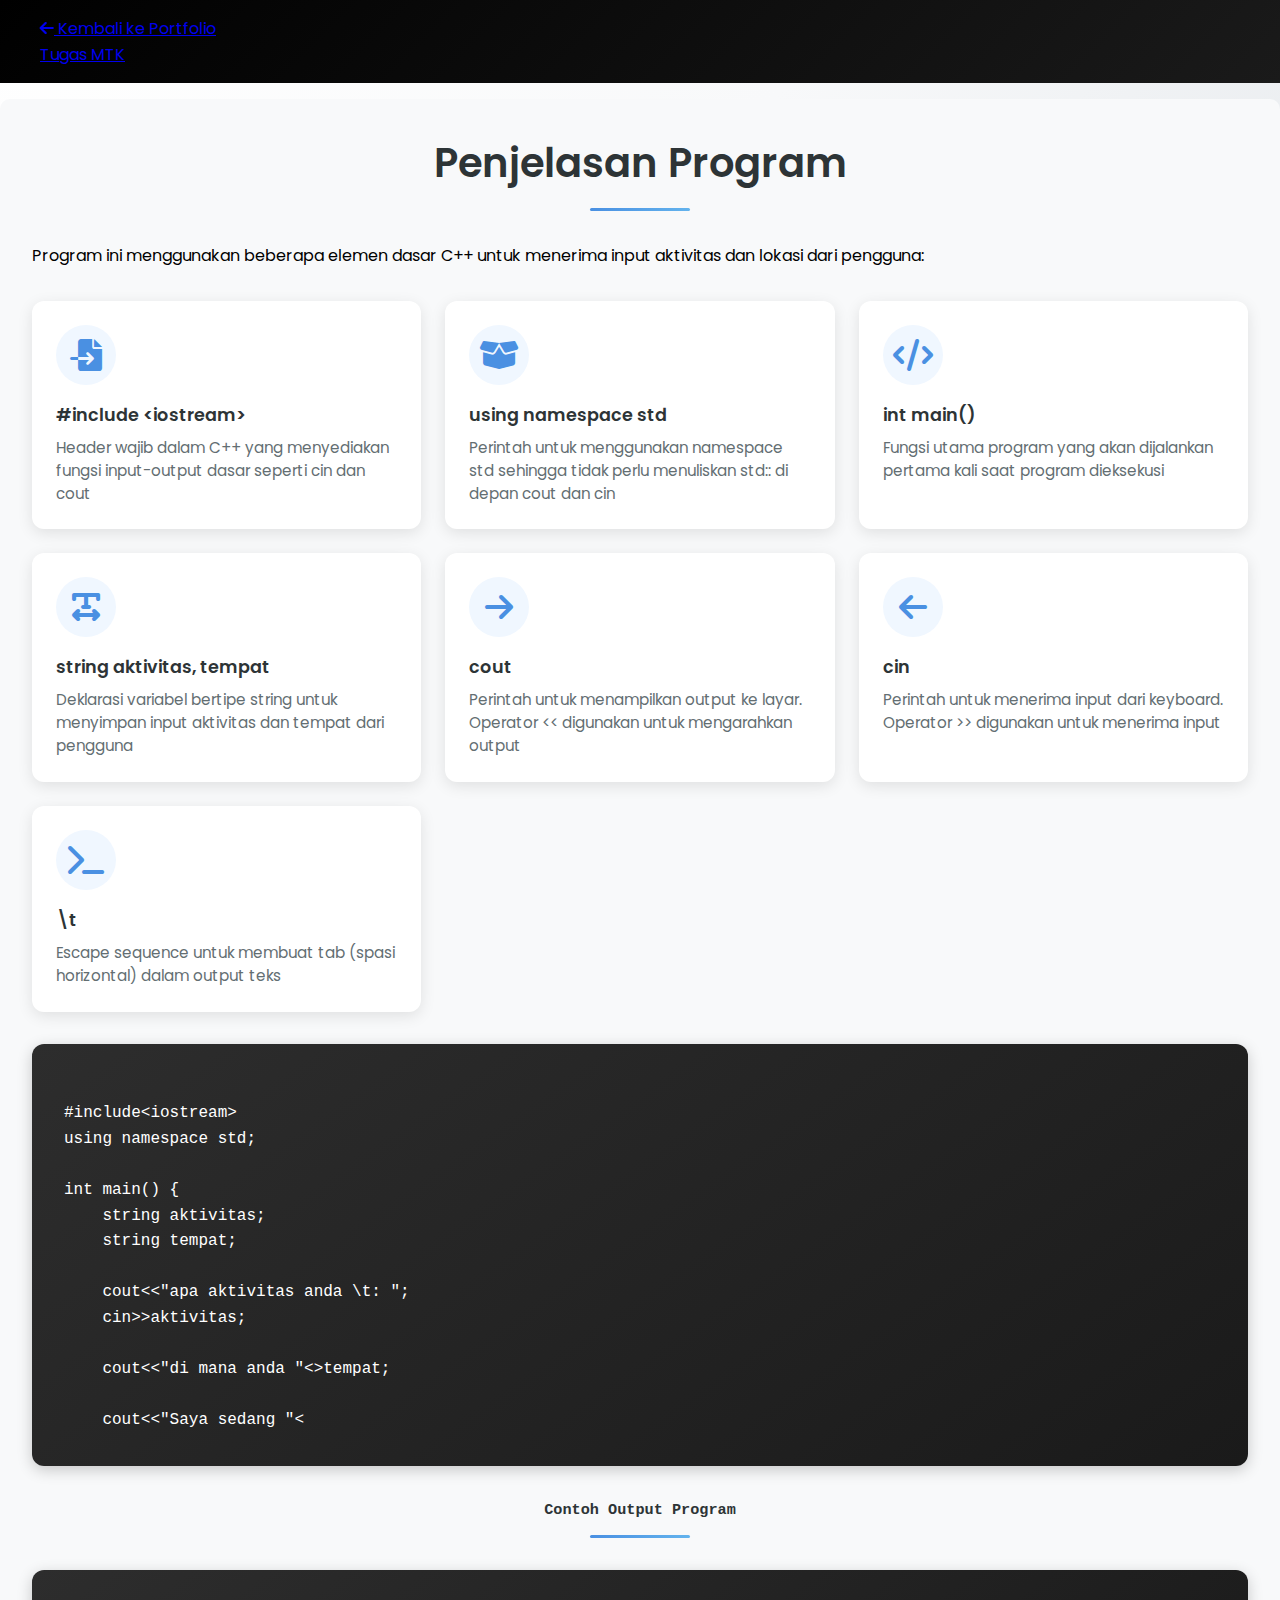
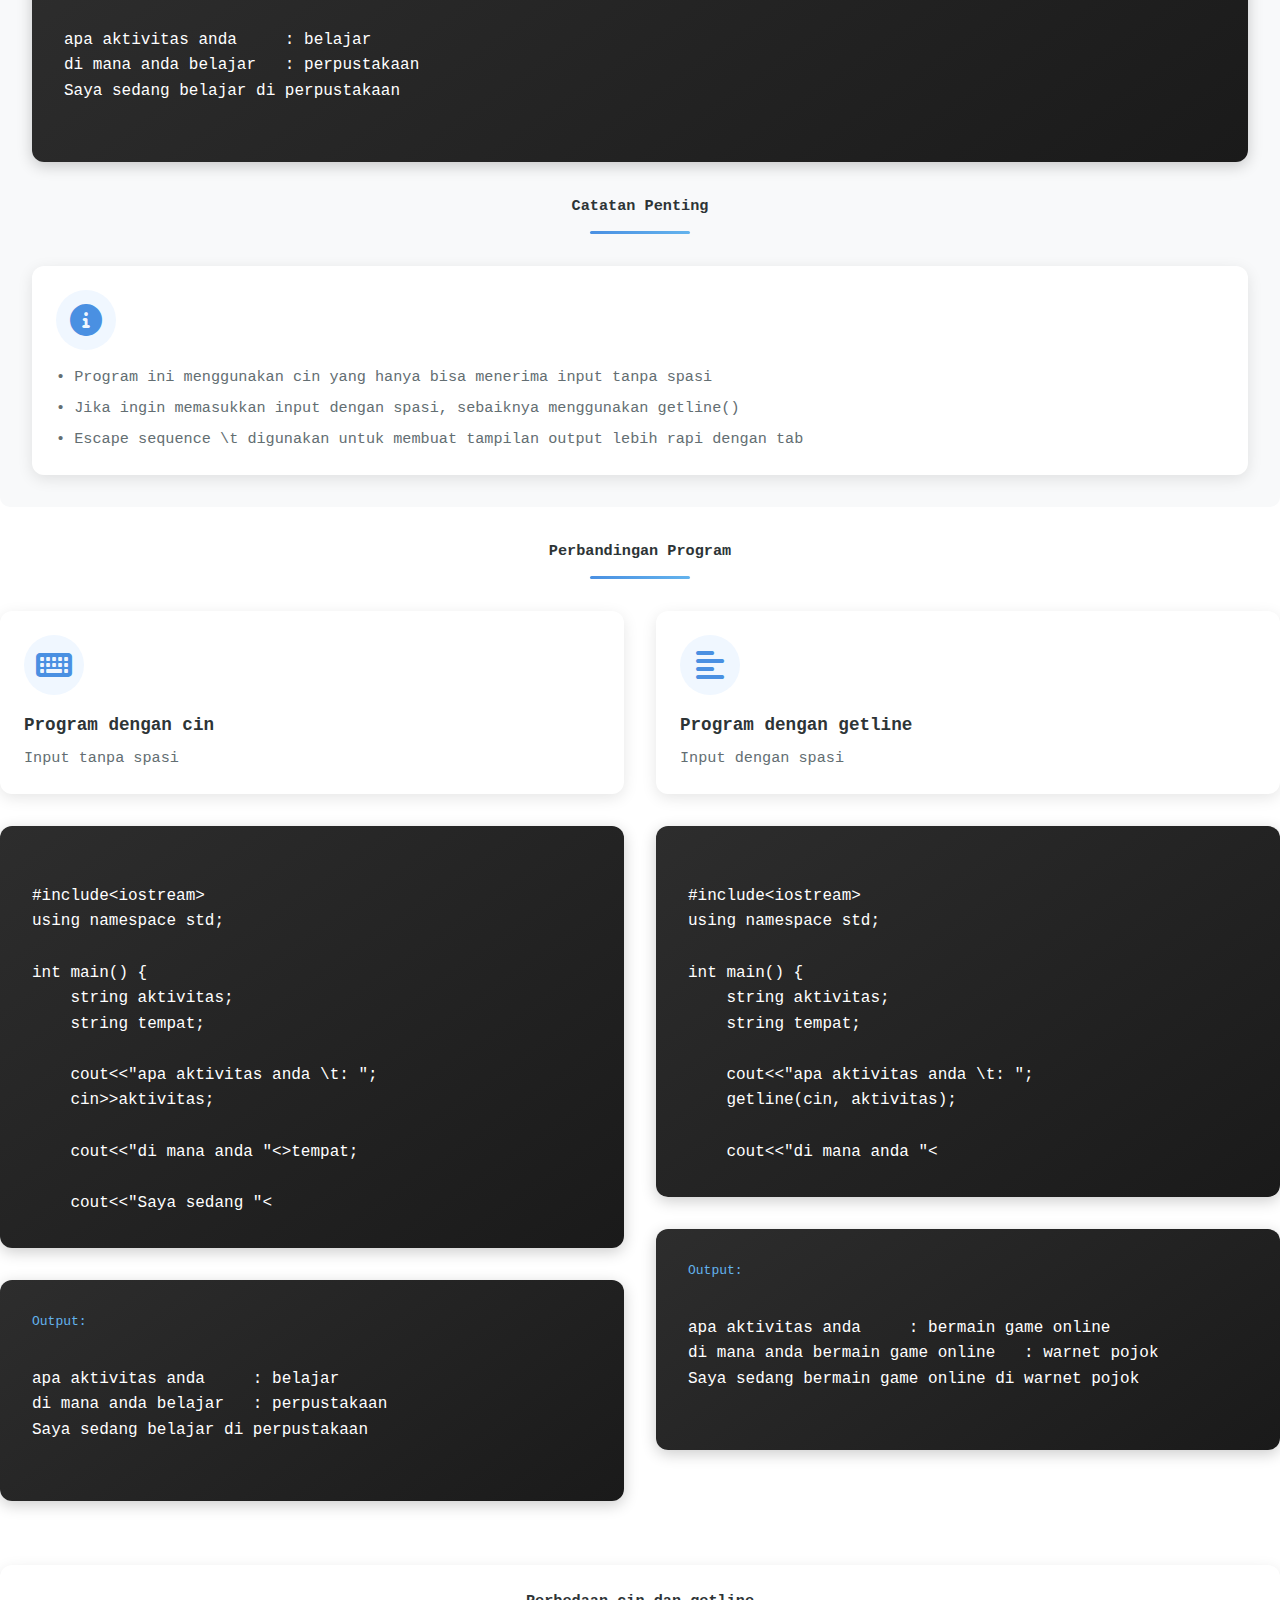
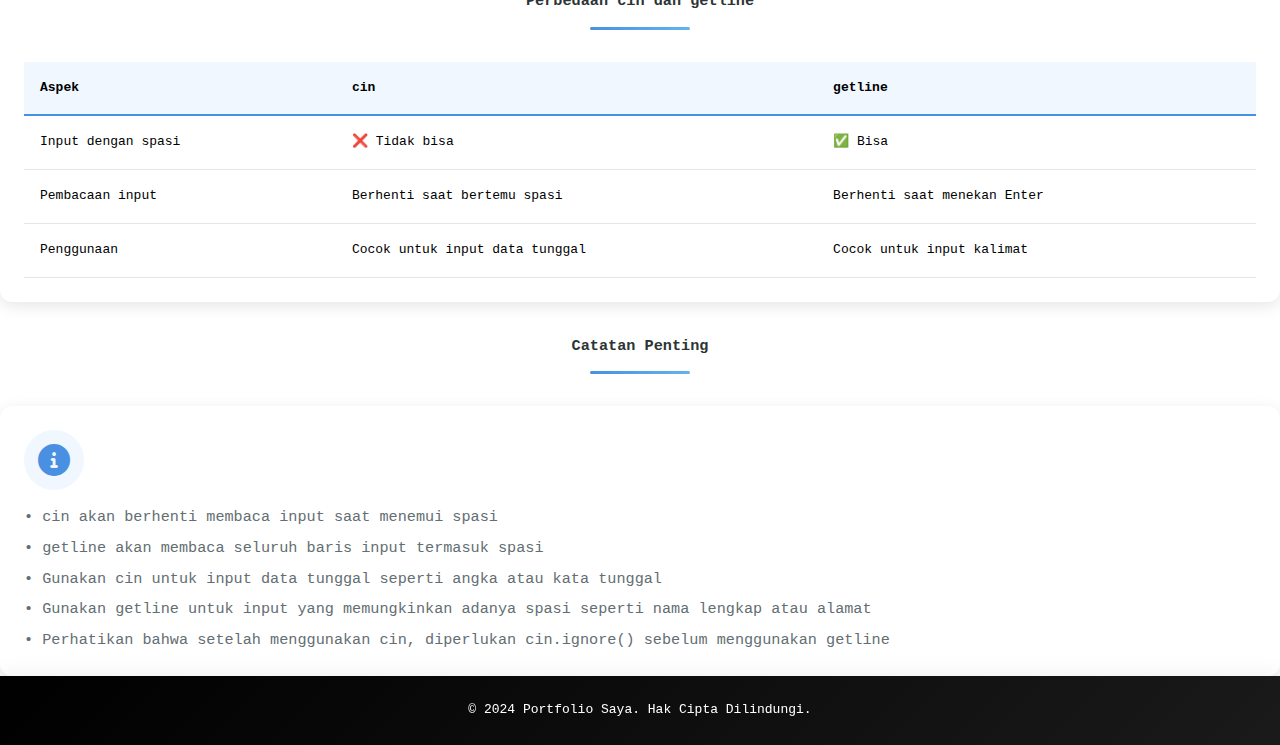
<file: aktivitas.html>
<!DOCTYPE html>
<html lang="id">
<head>
    <meta charset="UTF-8">
    <meta name="viewport" content="width=device-width, initial-scale=1.0">
    <title>Program Aktivitas - Portfolio</title>
    <link rel="stylesheet" href="style.css">
    <link rel="stylesheet" href="https://cdnjs.cloudflare.com/ajax/libs/font-awesome/6.0.0/css/all.min.css">
    <style>
        .code-explanation {
            margin: 2rem 0;
            padding: 2rem;
            background: #f8f9fa;
            border-radius: 10px;
        }
        
        .code-block {
            background: linear-gradient(145deg, #2d2d2d, #1a1a1a);
            color: #fff;
            padding: 2rem;
            border-radius: 12px;
            overflow-x: auto;
            margin: 2rem 0;
            box-shadow: 0 4px 15px rgba(0, 0, 0, 0.2);
        }
        
        .code-block code {
            font-family: 'Fira Code', monospace;
            line-height: 1.6;
        }
        
        .element-list {
            margin-top: 2rem;
            display: grid;
            grid-template-columns: repeat(auto-fit, minmax(300px, 1fr));
            gap: 1.5rem;
        }
        
        .element-card {
            background: white;
            border-radius: 12px;
            padding: 1.5rem;
            box-shadow: 0 4px 15px rgba(0, 0, 0, 0.1);
            transition: transform 0.3s ease, box-shadow 0.3s ease;
        }
        
        .element-card:hover {
            transform: translateY(-5px);
            box-shadow: 0 6px 20px rgba(0, 0, 0, 0.15);
        }
        
        .element-icon {
            font-size: 2rem;
            margin-bottom: 1rem;
            color: #4a90e2;
            background: #f0f7ff;
            width: 60px;
            height: 60px;
            border-radius: 50%;
            display: flex;
            align-items: center;
            justify-content: center;
        }
        
        .element-title {
            font-size: 1.1rem;
            font-weight: 600;
            margin-bottom: 0.5rem;
            color: #2d3436;
        }
        
        .element-desc {
            color: #636e72;
            font-size: 0.95rem;
            line-height: 1.5;
        }
        
        .section-title {
            text-align: center;
            margin-bottom: 2rem;
            color: #2d3436;
            position: relative;
            padding-bottom: 1rem;
        }
        
        .section-title::after {
            content: '';
            position: absolute;
            bottom: 0;
            left: 50%;
            transform: translateX(-50%);
            width: 100px;
            height: 3px;
            background: linear-gradient(90deg, #4a90e2, #63b3ed);
            border-radius: 3px;
        }
    </style>
</head>
<body>
    <header>
        <nav>
            <a href="index.html" class="back-button">
                <i class="fas fa-arrow-left"></i> Kembali ke Portfolio
            </a>
            <div class="nav-links">
                <a href="mtk.html">Tugas MTK</a>
            </div>
        </nav>
    </header>

    <main>
        <h1 class="section-title">Program Aktivitas</h1>
        
        <div class="code-explanation">
            <h2 class="section-title">Penjelasan Program</h2>
            <p>Program ini menggunakan beberapa elemen dasar C++ untuk menerima input aktivitas dan lokasi dari pengguna:</p>
            
            <div class="element-list">
                <div class="element-card">
                    <div class="element-icon">
                        <i class="fas fa-file-import"></i>
                    </div>
                    <div class="element-title">#include &lt;iostream&gt;</div>
                    <div class="element-desc">Header wajib dalam C++ yang menyediakan fungsi input-output dasar seperti cin dan cout</div>
                </div>

                <div class="element-card">
                    <div class="element-icon">
                        <i class="fas fa-box-open"></i>
                    </div>
                    <div class="element-title">using namespace std</div>
                    <div class="element-desc">Perintah untuk menggunakan namespace std sehingga tidak perlu menuliskan std:: di depan cout dan cin</div>
                </div>

                <div class="element-card">
                    <div class="element-icon">
                        <i class="fas fa-code"></i>
                    </div>
                    <div class="element-title">int main()</div>
                    <div class="element-desc">Fungsi utama program yang akan dijalankan pertama kali saat program dieksekusi</div>
                </div>

                <div class="element-card">
                    <div class="element-icon">
                        <i class="fas fa-text-width"></i>
                    </div>
                    <div class="element-title">string aktivitas, tempat</div>
                    <div class="element-desc">Deklarasi variabel bertipe string untuk menyimpan input aktivitas dan tempat dari pengguna</div>
                </div>

                <div class="element-card">
                    <div class="element-icon">
                        <i class="fas fa-arrow-right"></i>
                    </div>
                    <div class="element-title">cout</div>
                    <div class="element-desc">Perintah untuk menampilkan output ke layar. Operator << digunakan untuk mengarahkan output</div>
                </div>

                <div class="element-card">
                    <div class="element-icon">
                        <i class="fas fa-arrow-left"></i>
                    </div>
                    <div class="element-title">cin</div>
                    <div class="element-desc">Perintah untuk menerima input dari keyboard. Operator >> digunakan untuk menerima input</div>
                </div>

                <div class="element-card">
                    <div class="element-icon">
                        <i class="fas fa-terminal"></i>
                    </div>
                    <div class="element-title">\t</div>
                    <div class="element-desc">Escape sequence untuk membuat tab (spasi horizontal) dalam output teks</div>
                </div>
            </div>

            <div class="code-block">
                <pre><code>
#include&lt;iostream&gt;
using namespace std;
 
int main() {
    string aktivitas;
    string tempat;
    
    cout<<"apa aktivitas anda \t: ";
    cin>>aktivitas;
    
    cout<<"di mana anda "<<aktivitas<<"\t: ";
    cin>>tempat;
    
    cout<<"Saya sedang "<<aktivitas<<" di "<<tempat;
}
                </code></pre>
            </div>

            <div style="margin-top: 2rem;">
                <h3 class="section-title">Contoh Output Program</h3>
                <div class="code-block" style="background: linear-gradient(145deg, #2d2d2d, #1a1a1a);">
                    <pre><code>
apa aktivitas anda     : belajar
di mana anda belajar   : perpustakaan
Saya sedang belajar di perpustakaan
                    </code></pre>
                </div>
            </div>

            <div style="margin-top: 2rem;">
                <h3 class="section-title">Catatan Penting</h3>
                <div class="element-card">
                    <div class="element-icon">
                        <i class="fas fa-info-circle"></i>
                    </div>
                    <div class="element-desc">
                        <ul style="list-style-type: none; padding: 0;">
                            <li style="margin-bottom: 0.5rem;">• Program ini menggunakan cin yang hanya bisa menerima input tanpa spasi</li>
                            <li style="margin-bottom: 0.5rem;">• Jika ingin memasukkan input dengan spasi, sebaiknya menggunakan getline()</li>
                            <li>• Escape sequence \t digunakan untuk membuat tampilan output lebih rapi dengan tab</li>
                        </ul>
                    </div>
                </div>
            </div>
        </div>

        <div style="margin-top: 2rem;">
            <h3 class="section-title">Perbandingan Program</h3>
            
            <div style="display: grid; grid-template-columns: 1fr 1fr; gap: 2rem;">
                <!-- Program dengan cin -->
                <div>
                    <div class="element-card" style="margin-bottom: 1rem;">
                        <div class="element-icon">
                            <i class="fas fa-keyboard"></i>
                        </div>
                        <div class="element-title">Program dengan cin</div>
                        <div class="element-desc">Input tanpa spasi</div>
                    </div>
                    
                    <div class="code-block">
                        <pre><code>
#include&lt;iostream&gt;
using namespace std;
 
int main() {
    string aktivitas;
    string tempat;
    
    cout<<"apa aktivitas anda \t: ";
    cin>>aktivitas;
    
    cout<<"di mana anda "<<aktivitas<<"\t: ";
    cin>>tempat;
    
    cout<<"Saya sedang "<<aktivitas<<" di "<<tempat;
}
                        </code></pre>
                    </div>
                    
                    <div class="code-block" style="background: linear-gradient(145deg, #2d2d2d, #1a1a1a);">
                        <p style="color: #63b3ed; margin: 0 0 0.5rem 0;">Output:</p>
                        <pre><code>
apa aktivitas anda     : belajar
di mana anda belajar   : perpustakaan
Saya sedang belajar di perpustakaan
                        </code></pre>
                    </div>
                </div>

                <!-- Program dengan getline -->
                <div>
                    <div class="element-card" style="margin-bottom: 1rem;">
                        <div class="element-icon">
                            <i class="fas fa-align-left"></i>
                        </div>
                        <div class="element-title">Program dengan getline</div>
                        <div class="element-desc">Input dengan spasi</div>
                    </div>
                    
                    <div class="code-block">
                        <pre><code>
#include&lt;iostream&gt;
using namespace std;
 
int main() {
    string aktivitas;
    string tempat;
    
    cout<<"apa aktivitas anda \t: ";
    getline(cin, aktivitas);
    
    cout<<"di mana anda "<<aktivitas<<"\t: ";
    getline(cin, tempat);
    
    cout<<"Saya sedang "<<aktivitas<<" di "<<tempat;
}
                        </code></pre>
                    </div>
                    
                    <div class="code-block" style="background: linear-gradient(145deg, #2d2d2d, #1a1a1a);">
                        <p style="color: #63b3ed; margin: 0 0 0.5rem 0;">Output:</p>
                        <pre><code>
apa aktivitas anda     : bermain game online
di mana anda bermain game online   : warnet pojok
Saya sedang bermain game online di warnet pojok
                        </code></pre>
                    </div>
                </div>
            </div>

            <!-- Tabel Perbandingan -->
            <div class="element-card" style="margin-top: 2rem;">
                <h3 class="section-title" style="margin-top: 0;">Perbedaan cin dan getline</h3>
                <table style="width: 100%; border-collapse: collapse; margin-top: 1rem;">
                    <thead>
                        <tr style="background: #f0f7ff;">
                            <th style="padding: 1rem; text-align: left; border-bottom: 2px solid #4a90e2;">Aspek</th>
                            <th style="padding: 1rem; text-align: left; border-bottom: 2px solid #4a90e2;">cin</th>
                            <th style="padding: 1rem; text-align: left; border-bottom: 2px solid #4a90e2;">getline</th>
                        </tr>
                    </thead>
                    <tbody>
                        <tr>
                            <td style="padding: 1rem; border-bottom: 1px solid #e1e8ed;">Input dengan spasi</td>
                            <td style="padding: 1rem; border-bottom: 1px solid #e1e8ed;">❌ Tidak bisa</td>
                            <td style="padding: 1rem; border-bottom: 1px solid #e1e8ed;">✅ Bisa</td>
                        </tr>
                        <tr>
                            <td style="padding: 1rem; border-bottom: 1px solid #e1e8ed;">Pembacaan input</td>
                            <td style="padding: 1rem; border-bottom: 1px solid #e1e8ed;">Berhenti saat bertemu spasi</td>
                            <td style="padding: 1rem; border-bottom: 1px solid #e1e8ed;">Berhenti saat menekan Enter</td>
                        </tr>
                        <tr>
                            <td style="padding: 1rem; border-bottom: 1px solid #e1e8ed;">Penggunaan</td>
                            <td style="padding: 1rem; border-bottom: 1px solid #e1e8ed;">Cocok untuk input data tunggal</td>
                            <td style="padding: 1rem; border-bottom: 1px solid #e1e8ed;">Cocok untuk input kalimat</td>
                        </tr>
                    </tbody>
                </table>
            </div>

            <!-- Catatan Penting -->
            <div style="margin-top: 2rem;">
                <h3 class="section-title">Catatan Penting</h3>
                <div class="element-card">
                    <div class="element-icon">
                        <i class="fas fa-info-circle"></i>
                    </div>
                    <div class="element-desc">
                        <ul style="list-style-type: none; padding: 0;">
                            <li style="margin-bottom: 0.5rem;">• cin akan berhenti membaca input saat menemui spasi</li>
                            <li style="margin-bottom: 0.5rem;">• getline akan membaca seluruh baris input termasuk spasi</li>
                            <li style="margin-bottom: 0.5rem;">• Gunakan cin untuk input data tunggal seperti angka atau kata tunggal</li>
                            <li style="margin-bottom: 0.5rem;">• Gunakan getline untuk input yang memungkinkan adanya spasi seperti nama lengkap atau alamat</li>
                            <li>• Perhatikan bahwa setelah menggunakan cin, diperlukan cin.ignore() sebelum menggunakan getline</li>
                        </ul>
                    </div>
                </div>
            </div>
        </div>
    </main>

    <footer>
        <p>&copy; 2024 Portfolio Saya. Hak Cipta Dilindungi.</p>
    </footer>
</body>
</html>
</file>
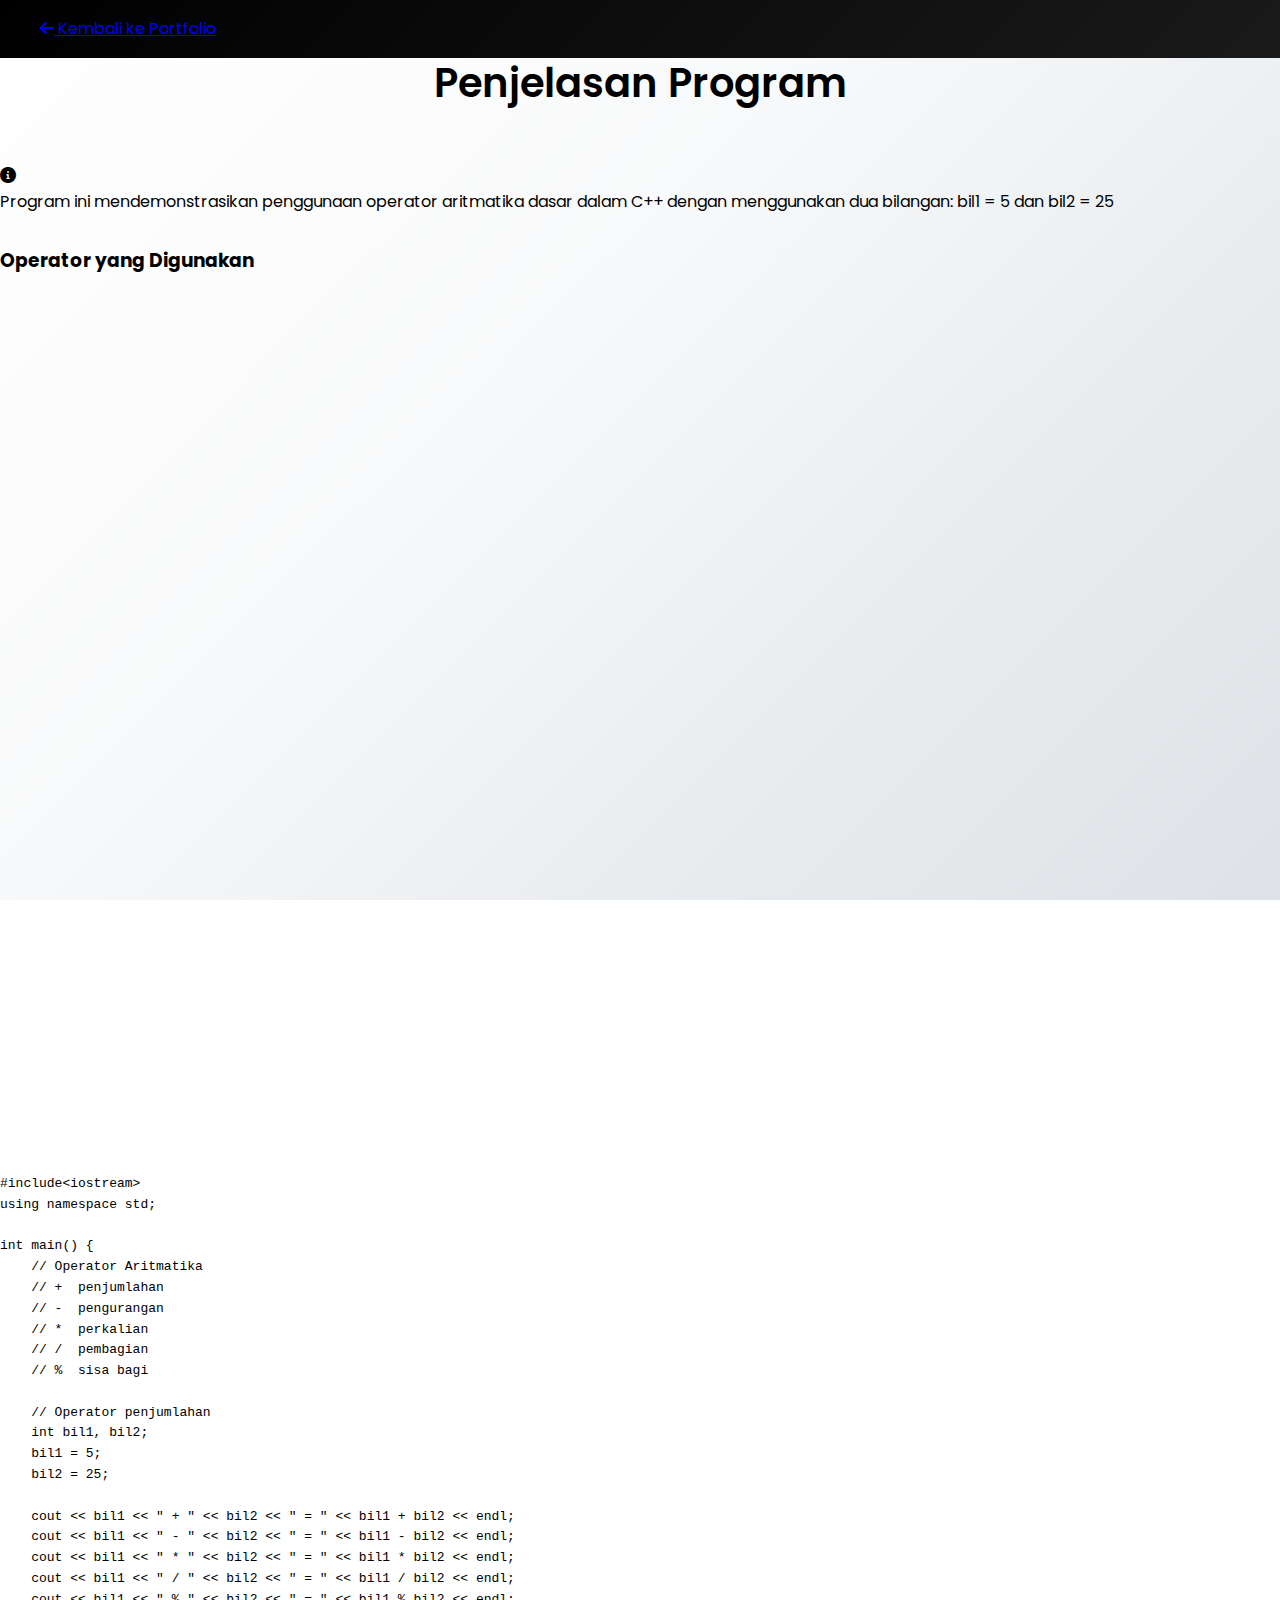
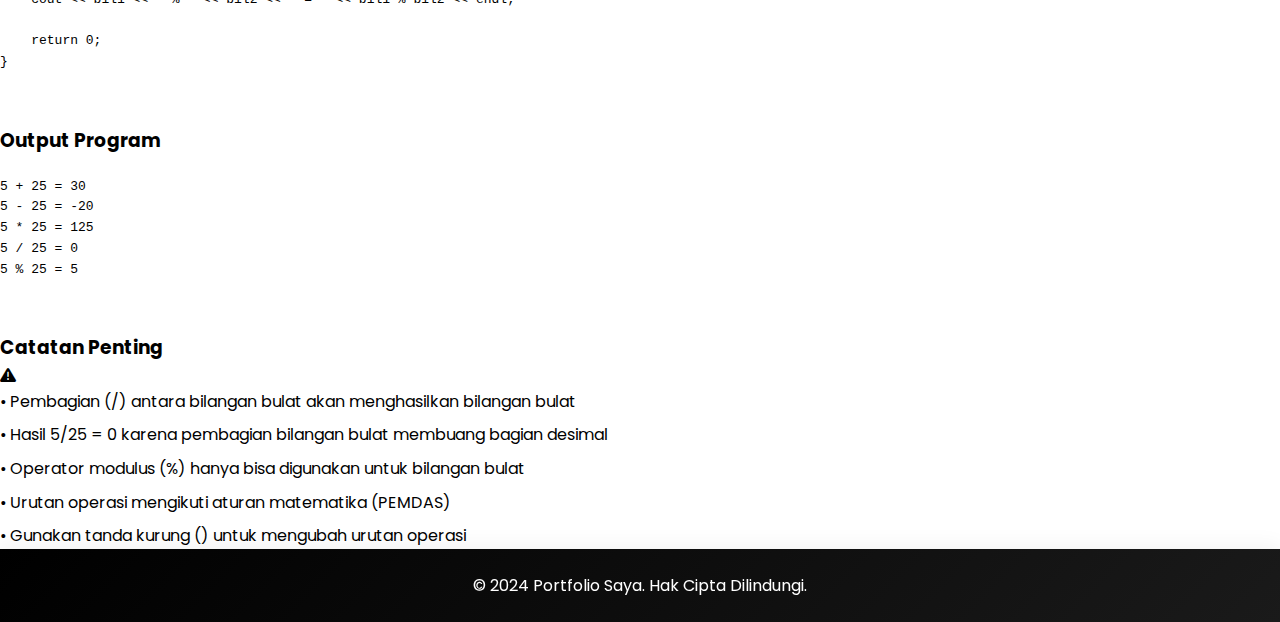
<file: operator.html>
<!DOCTYPE html>
<html lang="id">
<head>
    <meta charset="UTF-8">
    <meta name="viewport" content="width=device-width, initial-scale=1.0">
    <title>Operator Aritmatika - Portfolio</title>
    <link rel="stylesheet" href="style.css">
    <link rel="stylesheet" href="https://cdnjs.cloudflare.com/ajax/libs/font-awesome/6.0.0/css/all.min.css">
    <style>
        /* ... style yang sama seperti sebelumnya ... */
        
        .operator-section {
            display: grid;
            grid-template-columns: repeat(auto-fit, minmax(300px, 1fr));
            gap: 1.5rem;
            margin: 2rem 0;
        }
        
        .operator-card {
            background: white;
            border-radius: 15px;
            padding: 1.8rem;
            margin-bottom: 1rem;
            box-shadow: 0 4px 15px rgba(0, 0, 0, 0.1);
            transition: transform 0.3s ease, box-shadow 0.3s ease;
            position: relative;
            overflow: hidden;
        }
        
        .operator-card:hover {
            transform: translateY(-5px);
            box-shadow: 0 8px 25px rgba(0, 0, 0, 0.15);
        }
        
        .operator-card::before {
            content: '';
            position: absolute;
            top: 0;
            left: 0;
            width: 100%;
            height: 5px;
            background: linear-gradient(90deg, #4a90e2, #63b3ed);
        }
        
        .operator-symbol {
            font-size: 2.5rem;
            font-weight: bold;
            width: 70px;
            height: 70px;
            display: flex;
            align-items: center;
            justify-content: center;
            background: linear-gradient(145deg, #4a90e2, #63b3ed);
            color: white;
            border-radius: 50%;
            margin-bottom: 1rem;
            box-shadow: 0 4px 15px rgba(74, 144, 226, 0.3);
            transition: transform 0.3s ease;
        }
        
        .operator-card:hover .operator-symbol {
            transform: rotate(360deg);
        }
        
        .operator-info {
            padding: 1rem;
            background: #f8f9fa;
            border-radius: 12px;
            margin-top: 1rem;
        }
        
        .operator-title {
            font-size: 1.3rem;
            font-weight: 600;
            margin-bottom: 0.8rem;
            color: #2d3436;
            display: flex;
            align-items: center;
            gap: 0.5rem;
        }
        
        .operator-title i {
            color: #4a90e2;
            font-size: 1.1rem;
        }
        
        .operator-desc {
            color: #636e72;
            font-size: 1rem;
            line-height: 1.6;
            margin-bottom: 1rem;
            padding-left: 1rem;
            border-left: 3px solid #4a90e2;
        }
        
        .output-demo {
            background: #2d3436;
            color: #fff;
            padding: 1.2rem;
            border-radius: 8px;
            margin-top: 1rem;
            font-family: 'Fira Code', monospace;
            position: relative;
            overflow: hidden;
        }
        
        .output-demo::before {
            content: 'Output';
            position: absolute;
            top: 0.5rem;
            right: 0.5rem;
            font-size: 0.8rem;
            color: #63b3ed;
            font-family: sans-serif;
        }
        
        .operator-grid {
            display: grid;
            grid-template-columns: repeat(auto-fit, minmax(250px, 1fr));
            gap: 1.5rem;
            margin: 2rem 0;
        }

        @keyframes fadeIn {
            from { opacity: 0; transform: translateY(20px); }
            to { opacity: 1; transform: translateY(0); }
        }

        .operator-card {
            animation: fadeIn 0.5s ease forwards;
            opacity: 0;
        }

        .operator-card:nth-child(1) { animation-delay: 0.1s; }
        .operator-card:nth-child(2) { animation-delay: 0.2s; }
        .operator-card:nth-child(3) { animation-delay: 0.3s; }
        .operator-card:nth-child(4) { animation-delay: 0.4s; }
        .operator-card:nth-child(5) { animation-delay: 0.5s; }
    </style>
</head>
<body>
    <header>
        <nav>
            <a href="index.html" class="back-button">
                <i class="fas fa-arrow-left"></i> Kembali ke Portfolio
            </a>
        </nav>
    </header>

    <main>
        <h1 class="section-title">Operator Aritmatika</h1>
        
        <div class="code-explanation">
            <h2 class="section-title">Penjelasan Program</h2>
            
            <div class="element-card">
                <div class="element-icon">
                    <i class="fas fa-info-circle"></i>
                </div>
                <div class="element-desc">
                    Program ini mendemonstrasikan penggunaan operator aritmatika dasar dalam C++
                    dengan menggunakan dua bilangan: bil1 = 5 dan bil2 = 25
                </div>
            </div>

            <div style="margin-top: 2rem;">
                <h3 class="section-title">Operator yang Digunakan</h3>
                
                <div class="operator-grid">
                    <div class="operator-card">
                        <div class="operator-symbol">+</div>
                        <div class="operator-info">
                            <div class="operator-title">
                                <i class="fas fa-plus-circle"></i>
                                Penjumlahan
                            </div>
                            <div class="operator-desc">
                                Menambahkan dua nilai untuk mendapatkan hasil total
                            </div>
                            <div class="output-demo">
                                5 + 25 = 30
                            </div>
                        </div>
                    </div>

                    <div class="operator-card">
                        <div class="operator-symbol">-</div>
                        <div class="operator-info">
                            <div class="operator-title">
                                <i class="fas fa-minus-circle"></i>
                                Pengurangan
                            </div>
                            <div class="operator-desc">
                                Mengurangkan nilai kedua dari nilai pertama
                            </div>
                            <div class="output-demo">
                                5 - 25 = -20
                            </div>
                        </div>
                    </div>

                    <div class="operator-card">
                        <div class="operator-symbol">×</div>
                        <div class="operator-info">
                            <div class="operator-title">
                                <i class="fas fa-times-circle"></i>
                                Perkalian
                            </div>
                            <div class="operator-desc">
                                Mengalikan dua nilai untuk mendapatkan hasil kali
                            </div>
                            <div class="output-demo">
                                5 * 25 = 125
                            </div>
                        </div>
                    </div>

                    <div class="operator-card">
                        <div class="operator-symbol">÷</div>
                        <div class="operator-info">
                            <div class="operator-title">
                                <i class="fas fa-divide"></i>
                                Pembagian
                            </div>
                            <div class="operator-desc">
                                Membagi nilai pertama dengan nilai kedua
                            </div>
                            <div class="output-demo">
                                5 / 25 = 0
                            </div>
                        </div>
                    </div>

                    <div class="operator-card">
                        <div class="operator-symbol">%</div>
                        <div class="operator-info">
                            <div class="operator-title">
                                <i class="fas fa-percentage"></i>
                                Modulus
                            </div>
                            <div class="operator-desc">
                                Menghitung sisa hasil pembagian dua bilangan
                            </div>
                            <div class="output-demo">
                                5 % 25 = 5
                            </div>
                        </div>
                    </div>
                </div>
            </div>

            <div class="code-block">
                <pre><code>
#include&lt;iostream&gt;
using namespace std;

int main() {
    // Operator Aritmatika
    // +  penjumlahan
    // -  pengurangan
    // *  perkalian
    // /  pembagian
    // %  sisa bagi
    
    // Operator penjumlahan
    int bil1, bil2;
    bil1 = 5;
    bil2 = 25;
    
    cout << bil1 << " + " << bil2 << " = " << bil1 + bil2 << endl;
    cout << bil1 << " - " << bil2 << " = " << bil1 - bil2 << endl;
    cout << bil1 << " * " << bil2 << " = " << bil1 * bil2 << endl;
    cout << bil1 << " / " << bil2 << " = " << bil1 / bil2 << endl;
    cout << bil1 << " % " << bil2 << " = " << bil1 % bil2 << endl;
    
    return 0;
}
                </code></pre>
            </div>

            <div style="margin-top: 2rem;">
                <h3 class="section-title">Output Program</h3>
                <div class="code-block">
                    <pre><code>
5 + 25 = 30
5 - 25 = -20
5 * 25 = 125
5 / 25 = 0
5 % 25 = 5
                    </code></pre>
                </div>
            </div>

            <div style="margin-top: 2rem;">
                <h3 class="section-title">Catatan Penting</h3>
                <div class="element-card">
                    <div class="element-icon">
                        <i class="fas fa-exclamation-triangle"></i>
                    </div>
                    <div class="element-desc">
                        <ul style="list-style-type: none; padding: 0;">
                            <li style="margin-bottom: 0.5rem;">• Pembagian (/) antara bilangan bulat akan menghasilkan bilangan bulat</li>
                            <li style="margin-bottom: 0.5rem;">• Hasil 5/25 = 0 karena pembagian bilangan bulat membuang bagian desimal</li>
                            <li style="margin-bottom: 0.5rem;">• Operator modulus (%) hanya bisa digunakan untuk bilangan bulat</li>
                            <li style="margin-bottom: 0.5rem;">• Urutan operasi mengikuti aturan matematika (PEMDAS)</li>
                            <li>• Gunakan tanda kurung () untuk mengubah urutan operasi</li>
                        </ul>
                    </div>
                </div>
            </div>
        </div>
    </main>

    <footer>
        <p>&copy; 2024 Portfolio Saya. Hak Cipta Dilindungi.</p>
    </footer>
</body>
</html>
</file>
<file: style.css>
@import url('https://fonts.googleapis.com/css2?family=Poppins:wght@300;400;500;600;700&display=swap');

:root {
    --primary-color: #000000;
    --gradient-1: linear-gradient(135deg, #ffffff 0%, #f8f9fa 40%, #e9ecef 70%, #dee2e6 100%);
    --glass-bg: rgba(255, 255, 255, 0.95);
    --glass-border: rgba(0, 0, 0, 0.15);
    --card-bg: rgba(255, 255, 255, 0.98);
    --text-color: #000000;
    --hover-color: #1a1a1a;
    --section-bg: rgba(255, 255, 255, 0.98);
    --shadow: 0 4px 20px rgba(0, 0, 0, 0.15);
    --accent-gradient: linear-gradient(135deg, #000000, #1a1a1a);
    --card-hover-bg: linear-gradient(145deg, #ffffff, #f8f9fa);
    --border-accent: 2px solid rgba(0, 0, 0, 0.2);
}

* {
    margin: 0;
    padding: 0;
    box-sizing: border-box;
}

body {
    font-family: 'Poppins', sans-serif;
    line-height: 1.6;
    color: var(--text-color);
    background: var(--gradient-1) fixed;
    overflow-x: hidden;
}

/* Glassmorphism Header */
header {
    background: var(--accent-gradient);
    padding: 1rem;
    position: fixed;
    width: 100%;
    top: 0;
    z-index: 1000;
}

nav {
    max-width: 1200px;
    margin: 0 auto;
}

nav ul {
    display: flex;
    justify-content: center;
    align-items: center;
    list-style: none;
    gap: 2rem;
    padding: 0;
    margin: 0;
}

nav ul li a {
    color: #ffffff;
    text-decoration: none;
    font-weight: 500;
    position: relative;
    padding: 0.5rem 1rem;
    transition: all 0.3s ease;
}

nav ul li a::after {
    content: '';
    position: absolute;
    bottom: -2px;
    left: 0;
    width: 0;
    height: 2px;
    background: #ffffff;
    transition: width 0.3s ease;
}

/* Style untuk link yang aktif */
nav ul li a.active::after {
    width: 100%;
}

nav ul li a:hover::after {
    width: 100%;
}

/* Tambahkan style khusus untuk active state */
nav ul li a.active {
    color: #ffffff;
    font-weight: 600;
}

nav ul li a:hover {
    color: #e0e0e0;
}

/* Tambahkan tombol menu untuk mobile */
.menu-toggle {
    display: none;
    background: none;
    border: none;
    color: white;
    font-size: 1.5rem;
    cursor: pointer;
    padding: 0.5rem;
}

/* Responsive styles */
@media (max-width: 768px) {
    header {
        padding: 0.8rem;
    }

    .menu-toggle {
        display: block;
        position: absolute;
        right: 1rem;
        top: 50%;
        transform: translateY(-50%);
        z-index: 100;
    }

    nav ul {
        display: none;
        flex-direction: column;
        position: absolute;
        top: 100%;
        left: 0;
        width: 100%;
        background: var(--accent-gradient);
        padding: 0;
        margin: 0;
        box-shadow: 0 4px 10px rgba(0, 0, 0, 0.1);
    }

    nav ul.active {
        display: flex;
    }

    nav ul li {
        width: 100%;
        border-bottom: 1px solid rgba(255, 255, 255, 0.1);
    }

    nav ul li:last-child {
        border-bottom: none;
    }

    nav ul li a {
        display: block;
        padding: 1rem;
        text-align: center;
        font-size: 0.9rem;
    }

    nav ul li a:hover {
        background: rgba(255, 255, 255, 0.1);
    }

    nav ul li a::after {
        display: none;
    }

    /* Hero Section */
    .hero {
        min-height: 90vh;
        padding-top: 60px;
    }

    .hero-content {
        padding: 1rem;
        margin: 0 1rem;
    }

    .hero h1 {
        font-size: 1.4rem;
        margin-bottom: 0.5rem;
    }

    .description {
        font-size: 0.8rem;
        padding: 0;
        margin: 0.5rem auto;
        line-height: 1.5;
    }

    .tagline {
        font-size: 0.8rem;
        letter-spacing: 1px;
        padding: 0.2rem 0.6rem;
    }

    .profile-img {
        width: 100px;
        height: 100px;
        margin-bottom: 1rem;
        border-width: 3px;
    }

    /* Section Headings */
    h2 {
        font-size: 1.4rem;
        margin-bottom: 1.5rem;
    }

    /* Sections */
    section {
        padding: 2rem 0.8rem;
        margin: 0.8rem;
    }

    /* Skills Section */
    .skills h3 {
        font-size: 1.2rem;
        margin-bottom: 1rem;
    }

    .skills ul {
        gap: 1rem;
    }

    .skills li {
        padding: 1rem;
    }

    .skills li i {
        font-size: 1.5rem;
        margin-bottom: 0.8rem;
    }

    .skill-title {
        font-size: 0.9rem;
        margin: 0.5rem 0;
    }

    .skill-desc {
        font-size: 0.75rem;
        line-height: 1.4;
    }

    /* Program Cards */
    .portfolio-grid {
        grid-template-columns: 1fr;
        gap: 1rem;
        padding: 0;
    }

    .program-card {
        margin: 0 0.5rem 1rem;
    }

    .program-content {
        padding: 1rem;
        display: flex;
        flex-direction: column;
        align-items: center;
    }

    .program-content i {
        font-size: 1.8rem !important;
        margin-bottom: 0.8rem;
    }

    .program-content h3 {
        font-size: 1.1rem;
        margin-bottom: 0.5rem;
        text-align: center;
    }

    .program-content p {
        font-size: 0.75rem;
        margin-bottom: 0.8rem;
        text-align: center;
        line-height: 1.4;
    }

    .program-tech {
        gap: 0.4rem;
        margin-bottom: 1rem;
    }

    .program-tech span {
        font-size: 0.7rem;
        padding: 0.2rem 0.6rem;
    }

    .program-link {
        font-size: 0.8rem;
        padding: 0.3rem 1rem;
    }

    /* Contact Section */
    .contact-info {
        padding: 0 0.5rem;
    }

    .contact-info p {
        font-size: 0.8rem;
        padding: 0.6rem;
        margin: 0.6rem 0;
    }

    .contact-info i {
        font-size: 0.9rem;
    }

    /* Footer */
    footer {
        padding: 1rem;
        font-size: 0.75rem;
    }
}

/* Update media queries untuk tampilan mobile portrait */
@media (max-width: 480px) {
    /* Hero Section */
    .hero {
        min-height: 100vh;
        padding-top: 60px;
    }

    .hero-content {
        padding: 1rem;
        margin: 0.5rem;
        width: 90%;
    }

    .hero h1 {
        font-size: 1.2rem;
        margin-bottom: 0.5rem;
    }

    .description {
        font-size: 0.7rem;
        padding: 0;
        margin: 0.5rem auto;
        line-height: 1.4;
    }

    .description::before,
    .description::after {
        width: 30px;
    }

    .description::before {
        left: -35px;
    }

    .description::after {
        right: -35px;
    }

    .tagline {
        font-size: 0.7rem;
        letter-spacing: 1px;
        padding: 0.2rem 0.5rem;
    }

    .profile-img {
        width: 80px;
        height: 80px;
        margin-bottom: 1rem;
        border-width: 2px;
    }

    /* Program Cards */
    .portfolio-grid {
        grid-template-columns: 1fr;
        gap: 0.8rem;
        padding: 0;
    }

    .program-card {
        margin: 0.4rem;
        height: auto;
    }

    .program-content {
        padding: 1rem;
        min-height: 220px;
        display: flex;
        flex-direction: column;
        justify-content: space-between;
        align-items: center;
    }

    .program-content i {
        font-size: 1.5rem !important;
        margin-bottom: 0.5rem;
    }

    .program-content h3 {
        font-size: 0.9rem;
        margin-bottom: 0.4rem;
    }

    .program-content p {
        font-size: 0.7rem;
        margin-bottom: 0.6rem;
        line-height: 1.3;
    }

    .program-tech {
        gap: 0.3rem;
        margin: 0.5rem 0;
    }

    .program-tech span {
        font-size: 0.6rem;
        padding: 0.2rem 0.5rem;
    }

    .program-link {
        font-size: 0.7rem;
        padding: 0.3rem 0.8rem;
        width: 80%;
        justify-content: center;
    }

    /* Section Headings */
    section {
        padding: 2rem 0.5rem;
        margin: 0.5rem;
    }

    h2 {
        font-size: 1.2rem;
        margin-bottom: 1rem;
    }

    /* Skills Section */
    .skills h3 {
        font-size: 1rem;
        margin-bottom: 0.8rem;
    }

    .skills ul {
        gap: 0.8rem;
    }

    .skills li {
        padding: 0.8rem;
    }

    .skills li i {
        font-size: 1.2rem;
        margin-bottom: 0.5rem;
    }

    .skill-title {
        font-size: 0.8rem;
        margin: 0.4rem 0;
    }

    .skill-desc {
        font-size: 0.65rem;
        line-height: 1.3;
    }

    /* Contact Section */
    .contact-info p {
        font-size: 0.7rem;
        padding: 0.5rem;
        margin: 0.5rem 0;
    }

    .contact-info i {
        font-size: 0.8rem;
    }

    /* Footer */
    footer {
        padding: 0.8rem;
        font-size: 0.65rem;
    }
}

/* Perbaikan simetri program cards */
.program-card {
    display: flex;
    flex-direction: column;
    height: 100%;
}

.program-content {
    display: flex;
    flex-direction: column;
    justify-content: space-between;
    align-items: center;
    height: 100%;
    text-align: center;
}

.program-tech {
    width: 100%;
    display: flex;
    justify-content: center;
    gap: 0.5rem;
    margin: 0.5rem 0;
}

.program-link {
    width: 100%;
    display: flex;
    justify-content: center;
    align-items: center;
}

/* Hero Section */
.hero {
    min-height: 100vh;
    display: flex;
    align-items: center;
    justify-content: center;
    text-align: center;
    padding-top: 80px;
    position: relative;
}

.hero::before {
    content: '';
    position: absolute;
    width: 100%;
    height: 100%;
    background: rgba(255, 255, 255, 0.7);
}

.hero-content {
    position: relative;
    z-index: 1;
    padding: 3rem;
    border: var(--border-accent);
    background: linear-gradient(145deg, 
        rgba(255, 255, 255, 0.95), 
        rgba(248, 249, 250, 0.9)
    );
    backdrop-filter: blur(10px);
    -webkit-backdrop-filter: blur(10px);
    border-radius: 20px;
    box-shadow: var(--shadow);
}

.profile-img {
    width: 200px;
    height: 200px;
    border-radius: 50%;
    margin-bottom: 2rem;
    object-fit: cover;
    border: 4px solid #000000;
    box-shadow: 
        0 0 20px rgba(0, 0, 0, 0.2),
        0 0 0 8px rgba(255, 255, 255, 0.8);
    transition: all 0.3s ease;
}

.profile-img:hover {
    transform: scale(1.05);
    border-color: var(--hover-color);
    box-shadow: 
        0 0 30px rgba(0, 0, 0, 0.3),
        0 0 0 12px rgba(255, 255, 255, 0.9);
}

.hero h1 {
    font-size: 3rem;
    margin-bottom: 1rem;
    background: var(--accent-gradient);
    -webkit-background-clip: text;
    -webkit-text-fill-color: transparent;
    text-shadow: 2px 2px 4px rgba(0, 0, 0, 0.1);
    font-weight: 700;
}

.tagline {
    font-size: 1.2rem;
    color: var(--text-color);
    margin-top: 1rem;
    letter-spacing: 3px;
    font-weight: 500;
    text-transform: uppercase;
    background: var(--accent-gradient);
    -webkit-background-clip: text;
    -webkit-text-fill-color: transparent;
    padding: 0.5rem 1rem;
    position: relative;
    display: inline-block;
}

.tagline::before,
.tagline::after {
    content: '•';
    position: relative;
    display: inline-block;
    margin: 0 10px;
    font-size: 1rem;
    color: var(--text-color);
    opacity: 0.6;
}

/* Sections */
section {
    padding: 6rem 2rem;
    background: var(--section-bg);
    backdrop-filter: blur(10px);
    -webkit-backdrop-filter: blur(10px);
    margin: 2rem;
    border-radius: 20px;
    border: 1px solid rgba(0, 0, 0, 0.1);
    position: relative;
    overflow: hidden;
    box-shadow: var(--shadow);
}

section::before {
    content: '';
    position: absolute;
    top: 0;
    left: 0;
    width: 100%;
    height: 5px;
    background: var(--accent-gradient);
}

h2 {
    text-align: center;
    margin-bottom: 3rem;
    color: var(--text-color);
    font-size: 2.5rem;
    font-weight: 600;
}

.about-content {
    max-width: 800px;
    margin: 0 auto;
    color: var(--text-color);
}

/* Skills */
.skills {
    margin-top: 3rem;
}

.skills h3 {
    font-size: 1.8rem;
    margin-bottom: 2.5rem;
    background: var(--accent-gradient);
    -webkit-background-clip: text;
    -webkit-text-fill-color: transparent;
}

.skills ul {
    display: grid;
    grid-template-columns: repeat(auto-fit, minmax(250px, 1fr));
    gap: 2rem;
    padding: 0;
}

.skills li {
    background: linear-gradient(145deg, #ffffff, #f8f9fa);
    padding: 2rem;
    border-radius: 20px;
    text-align: center;
    transition: all 0.3s ease;
    border: 1px solid rgba(0, 0, 0, 0.1);
    box-shadow: 0 4px 20px rgba(0, 0, 0, 0.1);
}

.skills li:hover {
    transform: translateY(-10px);
    box-shadow: 0 8px 30px rgba(0, 0, 0, 0.15);
}

.skills li i {
    font-size: 2.5rem;
    margin-bottom: 1.5rem;
    background: var(--accent-gradient);
    -webkit-background-clip: text;
    -webkit-text-fill-color: transparent;
    transition: transform 0.3s ease;
}

.skill-title {
    display: block;
    font-size: 1.3rem;
    font-weight: 600;
    margin: 1rem 0;
    color: var(--text-color);
}

.skill-desc {
    font-size: 0.9rem;
    color: #666;
    line-height: 1.6;
    margin-top: 0.5rem;
}

/* Animasi untuk ikon */
.skills li:hover i {
    transform: scale(1.2) rotate(5deg);
}

/* Portfolio Grid */
.portfolio-grid {
    display: grid;
    grid-template-columns: repeat(auto-fit, minmax(300px, 1fr));
    gap: 2rem;
    padding: 1rem;
}

.program-card {
    background: linear-gradient(145deg, #ffffff, #f8f9fa);
    border-radius: 20px;
    overflow: hidden;
    transition: all 0.3s ease;
    border: 1px solid rgba(0, 0, 0, 0.1);
    box-shadow: var(--shadow);
    position: relative;
}

.program-card:hover {
    transform: translateY(-10px);
    box-shadow: 0 15px 30px rgba(0, 0, 0, 0.2);
}

.program-content {
    padding: 2rem;
    text-align: center;
}

.program-content i {
    background: var(--accent-gradient);
    -webkit-background-clip: text;
    -webkit-text-fill-color: transparent;
    margin-bottom: 1.5rem;
}

.program-content h3 {
    font-size: 1.5rem;
    margin-bottom: 1rem;
    color: var(--text-color);
}

.program-content p {
    color: #666;
    margin-bottom: 1.5rem;
    font-size: 0.9rem;
    line-height: 1.6;
}

.program-tech {
    display: flex;
    gap: 0.5rem;
    justify-content: center;
    margin-bottom: 1.5rem;
}

.program-tech span {
    background: var(--accent-gradient);
    color: white;
    padding: 0.3rem 1rem;
    border-radius: 20px;
    font-size: 0.8rem;
    font-weight: 500;
}

.program-link {
    display: inline-flex;
    align-items: center;
    gap: 0.5rem;
    text-decoration: none;
    color: var(--text-color);
    font-weight: 500;
    padding: 0.5rem 1.5rem;
    border: 2px solid var(--text-color);
    border-radius: 25px;
    transition: all 0.3s ease;
}

.program-link:hover {
    background: var(--accent-gradient);
    color: white;
    border-color: transparent;
}

.program-link i {
    transition: transform 0.3s ease;
    -webkit-text-fill-color: currentColor;
}

.program-link:hover i {
    transform: translateX(5px);
}

/* Hover Effects untuk Program Cards */
.program-card::before {
    content: '';
    position: absolute;
    top: 0;
    left: 0;
    width: 100%;
    height: 5px;
    background: var(--accent-gradient);
    transform: scaleX(0);
    transition: transform 0.3s ease;
}

.program-card:hover::before {
    transform: scaleX(1);
}

/* Animation untuk Program Cards */
.program-card {
    animation: fadeIn 0.5s ease-out forwards;
    opacity: 0;
}

.program-card:nth-child(1) {
    animation-delay: 0.2s;
}

.program-card:nth-child(2) {
    animation-delay: 0.4s;
}

@keyframes fadeIn {
    from {
        opacity: 0;
        transform: translateY(20px);
    }
    to {
        opacity: 1;
        transform: translateY(0);
    }
}

/* Contact Section */
.contact-info {
    text-align: center;
    max-width: 600px;
    margin: 0 auto;
    color: var(--text-color);
}

.contact-info p {
    border: 1px solid rgba(0, 0, 0, 0.1);
    background: linear-gradient(145deg, #ffffff, #f8f9fa);
    position: relative;
    overflow: hidden;
    margin: 1rem 0;
    padding: 1rem;
    border-radius: 10px;
    backdrop-filter: blur(5px);
    -webkit-backdrop-filter: blur(5px);
    transition: transform 0.3s ease;
    box-shadow: var(--shadow);
}

.contact-info p::before {
    content: '';
    position: absolute;
    top: 0;
    left: 0;
    width: 3px;
    height: 100%;
    background: var(--accent-gradient);
    transform: scaleY(0);
    transition: transform 0.3s ease;
}

.contact-info p:hover::before {
    transform: scaleY(1);
}

.contact-info p:hover {
    background: var(--card-hover-bg);
    transform: translateX(5px);
    border-color: #000000;
}

.contact-info i {
    background: var(--accent-gradient);
    -webkit-background-clip: text;
    -webkit-text-fill-color: transparent;
}

.contact-info p:hover i {
    color: #e0e0e0;
}

/* Footer */
footer {
    background: var(--accent-gradient);
    color: #ffffff;
    border-top: none;
    backdrop-filter: blur(10px);
    -webkit-backdrop-filter: blur(10px);
    text-align: center;
    padding: 1.5rem;
    box-shadow: 0 -4px 20px rgba(0, 0, 0, 0.05);
}

/* Animations */
@keyframes gradientShift {
    0% {
        background-position: 0% 50%;
    }
    50% {
        background-position: 100% 50%;
    }
    100% {
        background-position: 0% 50%;
    }
}

.hero-content, section {
    animation: fadeIn 1s ease-out, gradientShift 15s ease infinite;
    background-size: 200% 200%;
}

/* Hover Effects */
.skills li:hover,
.contact-info p:hover {
    box-shadow: 
        0 10px 30px rgba(0, 0, 0, 0.1),
        0 1px 8px rgba(0, 0, 0, 0.2);
}

.skills li:hover i,
.contact-info p:hover i {
    animation: pulseIcon 1s ease infinite;
}

@keyframes pulseIcon {
    0% {
        transform: scale(1);
    }
    50% {
        transform: scale(1.1);
    }
    100% {
        transform: scale(1);
    }
}

.description {
    font-size: 1.1rem;
    color: var(--text-color);
    margin: 1.5rem auto;
    max-width: 800px;
    line-height: 1.8;
    font-weight: 400;
    padding: 0 1rem;
    position: relative;
    font-style: italic;
    opacity: 0.9;
}

.description::before,
.description::after {
    content: '';
    position: absolute;
    height: 2px;
    width: 50px;

    background: var(--accent-gradient);
    top: 50%;
    transform: translateY(-50%);
}

.description::before {
    left: -60px;
}

.description::after {
    right: -60px;
}

@media (min-width: 769px) and (max-width: 1024px) {
    .hero h1 {
        font-size: 2.2rem;
    }

    .description {
        font-size: 1rem;
    }

    section {
        padding: 4rem 1.5rem;
    }

    .program-content h3 {
        font-size: 1.3rem;
    }
}

/* Tambahkan script untuk active state */
<script>
document.addEventListener('DOMContentLoaded', function() {
    // Get all navigation links
    const navLinks = document.querySelectorAll('nav ul li a');
    
    // Function to update active state
    function setActiveLink() {
        const hash = window.location.hash || '#beranda';
        navLinks.forEach(link => {
            if(link.getAttribute('href') === hash) {
                link.classList.add('active');
            } else {
                link.classList.remove('active');
            }
        });
    }

    // Add click event listeners
    navLinks.forEach(link => {
        link.addEventListener('click', setActiveLink);
    });

    // Update on page load
    setActiveLink();

    // Update on scroll
    window.addEventListener('scroll', function() {
        const sections = document.querySelectorAll('section');
        let currentSection = '';

        sections.forEach(section => {
            const sectionTop = section.offsetTop;
            const sectionHeight = section.clientHeight;
            if(pageYOffset >= (sectionTop - sectionHeight/3)) {
                currentSection = '#' + section.getAttribute('id');
            }
        });

        navLinks.forEach(link => {
            link.classList.remove('active');
            if(link.getAttribute('href') === currentSection) {
                link.classList.add('active');
            }
        });
    });
});
</script>

.explanation-section {
    background: linear-gradient(145deg, #ffffff, #f8f9fa);
}

.explanation-grid {
    display: grid;
    grid-template-columns: repeat(auto-fit, minmax(280px, 1fr));
    gap: 1.5rem;
    margin-top: 2rem;
}

.explanation-card {
    background: white;
    border-radius: 15px;
    overflow: hidden;
    box-shadow: 0 4px 15px rgba(0, 0, 0, 0.1);
    transition: transform 0.3s ease;
}

.explanation-card:hover {
    transform: translateY(-5px);
}

.card-header {
    background: var(--accent-gradient);
    color: white;
    padding: 1rem;
    display: flex;
    align-items: center;
    gap: 1rem;
}

.card-header i {
    font-size: 1.5rem;
}

.card-header h3 {
    margin: 0;
    font-size: 1.2rem;
}

.card-content {
    padding: 1.5rem;
}

.card-content ul {
    list-style-type: none;
    padding: 0;
    margin: 0;
}

.card-content ul li {
    margin-bottom: 0.8rem;
    line-height: 1.6;
}

.card-content ul li:last-child {
    margin-bottom: 0;
}

.card-content code {
    background: #f1f3f5;
    padding: 0.2rem 0.4rem;
    border-radius: 4px;
    color: #e03131;
    font-family: monospace;
    font-size: 0.9rem;
}

.card-content ul ul {
    margin-top: 0.5rem;
    margin-left: 1rem;
    border-left: 2px solid #e9ecef;
    padding-left: 1rem;
}

.explanation-section h2 {
    display: flex;
    align-items: center;
    gap: 1rem;
    justify-content: center;
}

.explanation-section h2 i {
    font-size: 2rem;
    background: var(--accent-gradient);
    -webkit-background-clip: text;
    -webkit-text-fill-color: transparent;
}

@media (max-width: 768px) {
    .explanation-grid {
        grid-template-columns: 1fr;
    }
}

/* Modal styles */
.modal {
    display: none;
    position: fixed;
    z-index: 9999;
    left: 0;
    top: 0;
    width: 100%;
    height: 100%;
    background-color: rgba(0,0,0,0.5);
    backdrop-filter: blur(5px);
}

.modal-content {
    background: white;
    margin: 15% auto;
    padding: 20px;
    width: 80%;
    max-width: 400px;
    border-radius: 15px;
    box-shadow: 0 4px 20px rgba(0,0,0,0.2);
    animation: modalSlide 0.3s ease;
    text-align: center;
}

.modal-content h3 {
    margin: 0 0 15px 0;
    color: #000;
    font-size: 1.2rem;
    display: flex;
    align-items: center;
    justify-content: center;
    gap: 10px;
}

.modal-content p {
    margin: 10px 0;
    font-size: 0.9rem;
}

.modal-content ul {
    list-style: none;
    padding: 0;
    margin: 15px 0;
}

.modal-content ul li {
    margin: 10px 0;
    font-size: 0.9rem;
    display: flex;
    align-items: center;
    gap: 10px;
}

.modal-content button {
    background: var(--accent-gradient);
    color: white;
    border: none;
    padding: 8px 20px;
    border-radius: 20px;
    cursor: pointer;
    font-size: 0.9rem;
    transition: transform 0.2s ease;
    width: 100%;
    margin-top: 15px;
}

.modal-content button:hover {
    transform: scale(1.02);
}

@keyframes modalSlide {
    from {
        transform: translateY(-30px);
        opacity: 0;
    }
    to {
        transform: translateY(0);
        opacity: 1;
    }
}

@media (max-width: 480px) {
    .modal-content {
        width: 90%;
        margin: 30% auto;
    }
}

.program-features {
    margin: 1rem 0;
    text-align: left;
}

.program-features ul {
    list-style: none;
    padding: 0;
    margin: 0;
}

.program-features li {
    margin: 0.5rem 0;
    color: #636e72;
    font-size: 0.9rem;
}

.program-features i {
    color: #4a90e2;
    margin-right: 0.5rem;
}

.program-tech {
    display: flex;
    gap: 0.5rem;
    flex-wrap: wrap;
    margin: 1rem 0;
}

.program-tech span {
    background: #f0f7ff;
    color: #4a90e2;
    padding: 0.3rem 0.8rem;
    border-radius: 15px;
    font-size: 0.8rem;
}
</file>
